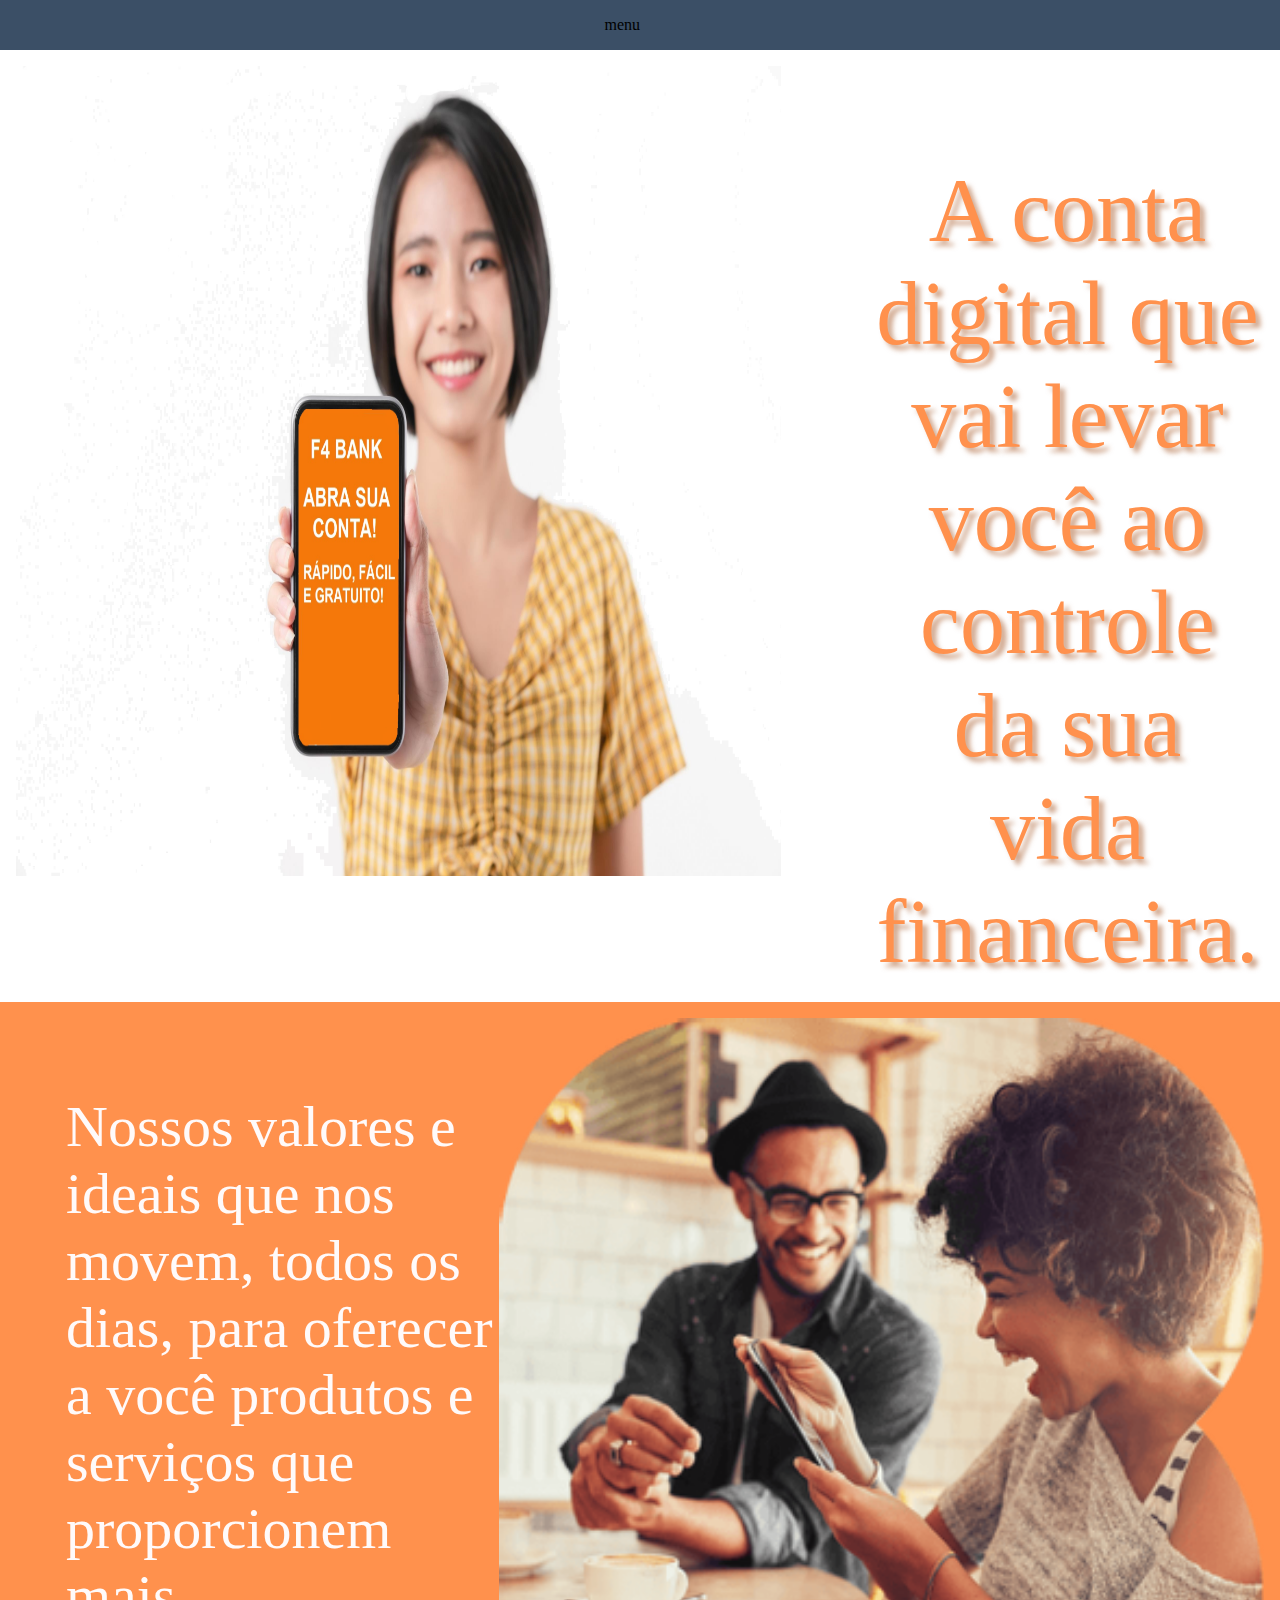
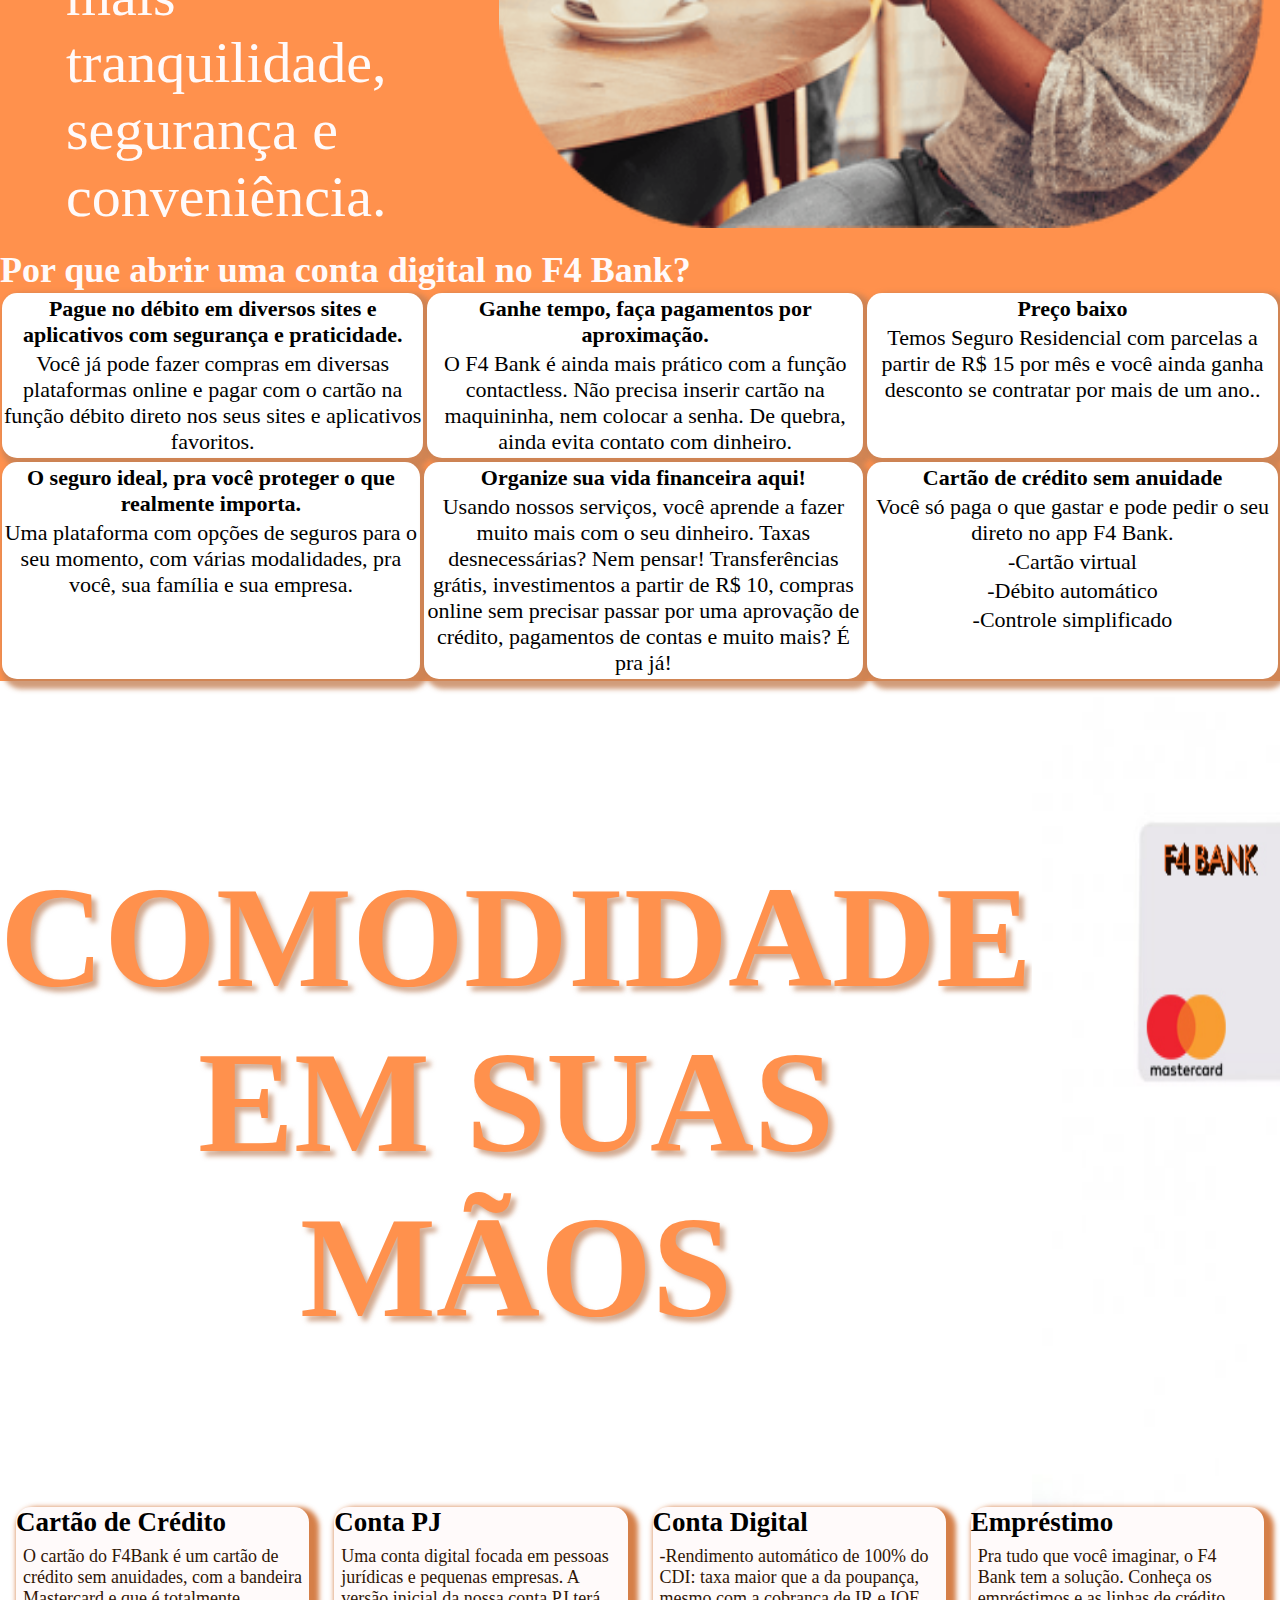
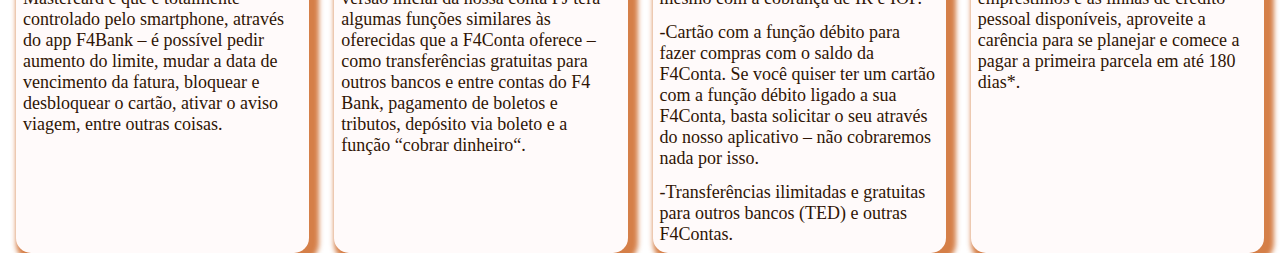
<file: index/index.html>
<!DOCTYPE html>
<html lang="pt-br">

<head>
    <meta charset="UTF-8">
    <meta name="viewport" content="width=device-width, initial-scale=1.0">
    <meta http-equiv="X-UA-Compatible" content="ie=edge">
    <link rel="stylesheet" type="text/css" href="style.css">
    <title>Produtos e Serviços</title>
</head>
<div class="header">

    <nav>
        menu
        </a>
    </nav>
</div>


<body>
    <div class="body">
        <main>
            <section class="fourbank_segundo">
                <img src="img/propaganda2.jpg">
                <p>
                    A conta digital que vai levar você ao controle da sua vida financeira.
                </p>
            </section>
            <section class="fourbank">
                <p>Nossos valores e ideais que nos movem, todos os dias, para oferecer a você produtos e serviços que proporcionem mais tranquilidade, segurança e conveniência.</p>
                <img src="img/pessoas.png">

            </section>
            <h1>Por que abrir uma conta digital no F4 Bank? </h1>

            <article class="all-browsers">
                <article class="browser">
                    <h2>Pague no débito em diversos sites e aplicativos com segurança e praticidade.</h2>
                    <p>Você já pode fazer compras em diversas plataformas online e pagar com o cartão na função débito direto nos seus sites e aplicativos favoritos.</p>
                </article>
                <article class="browser">
                    <h2>Ganhe tempo, faça pagamentos por aproximação.</h2>
                    <p>O F4 Bank é ainda mais prático com a função contactless. Não precisa inserir cartão na maquininha, nem colocar a senha. De quebra, ainda evita contato com dinheiro.</p>
                </article>
                <article class="browser">
                    <h2>Preço baixo</h2>
                    <p>Temos Seguro Residencial com parcelas a partir de R$ 15 por mês e você ainda ganha desconto se contratar por mais de um ano..</p>
                </article>
            </article>
            <article class="all-browsers">
                <article class="browser">
                    <h2>O seguro ideal, pra você proteger o que realmente importa.</h2>
                    <p>Uma plataforma com opções de seguros para o seu momento, com várias modalidades, pra você, sua família e sua empresa.</p>
                </article>
                <article class="browser">
                    <h2>Organize sua vida financeira aqui!</h2>
                    <p>Usando nossos serviços, você aprende a fazer muito mais com o seu dinheiro. Taxas desnecessárias? Nem pensar! Transferências grátis, investimentos a partir de R$ 10, compras online sem precisar passar por uma aprovação de crédito,
                        pagamentos de contas e muito mais? É pra já!</p>
                </article>
                <article class="browser">
                    <h2>Cartão de crédito sem anuidade</h2>
                    <p>
                        Você só paga o que gastar e pode pedir o seu direto no app F4 Bank.
                    </p>
                    <p>-Cartão virtual</p>
                    <p>-Débito automático</p>
                    <p>-Controle simplificado</p>
                </article>
            </article>
            <div class="imagem_cartaoF4Bank">
                <h3>COMODIDADE EM SUAS MÃOS</h3>
                <img src="img/sectionwhite.jpg" alt="Dedo humano segurando cartão F4 bank">
            </div>
            <div class="produtos">
                <div id="cartao-credito">
                    <h2>Cartão de Crédito </h2>
                    <p>O cartão do F4Bank é um cartão de crédito sem anuidades, com a bandeira Mastercard e que é totalmente controlado pelo smartphone, através do app F4Bank – é possível pedir aumento do limite, mudar a data de vencimento da fatura, bloquear
                        e desbloquear o cartão, ativar o aviso viagem, entre outras coisas. </p>
                </div>
                <div id="conta-pj">
                    <h2>Conta PJ</h2>
                    <p>Uma conta digital focada em pessoas jurídicas e pequenas empresas. A versão inicial da nossa conta PJ terá algumas funções similares às oferecidas que a F4Conta oferece – como transferências gratuitas para outros bancos e entre contas
                        do F4 Bank, pagamento de boletos e tributos, depósito via boleto e a função “cobrar dinheiro“. </p>
                </div>
                <div id="conta-digital">
                    <h2>Conta Digital</h2>
                    <p>-Rendimento automático de 100% do CDI: taxa maior que a da poupança, mesmo com a cobrança de IR e IOF.</p>
                    <p>-Cartão com a função débito para fazer compras com o saldo da F4Conta. Se você quiser ter um cartão com a função débito ligado a sua F4Conta, basta solicitar o seu através do nosso aplicativo – não cobraremos nada por isso.</p>
                    <p>-Transferências ilimitadas e gratuitas para outros bancos (TED) e outras F4Contas. </p>
                </div>
                <div id="emprestimo">
                    <h2>Empréstimo</h2>
                    <p>Pra tudo que você imaginar, o F4 Bank tem a solução. Conheça os empréstimos e as linhas de crédito pessoal disponíveis, aproveite a carência para se planejar e comece a pagar a primeira parcela em até 180 dias*.</p>
                </div>
            </div>
        </main>
    </div>
</body>

</html>
</file>
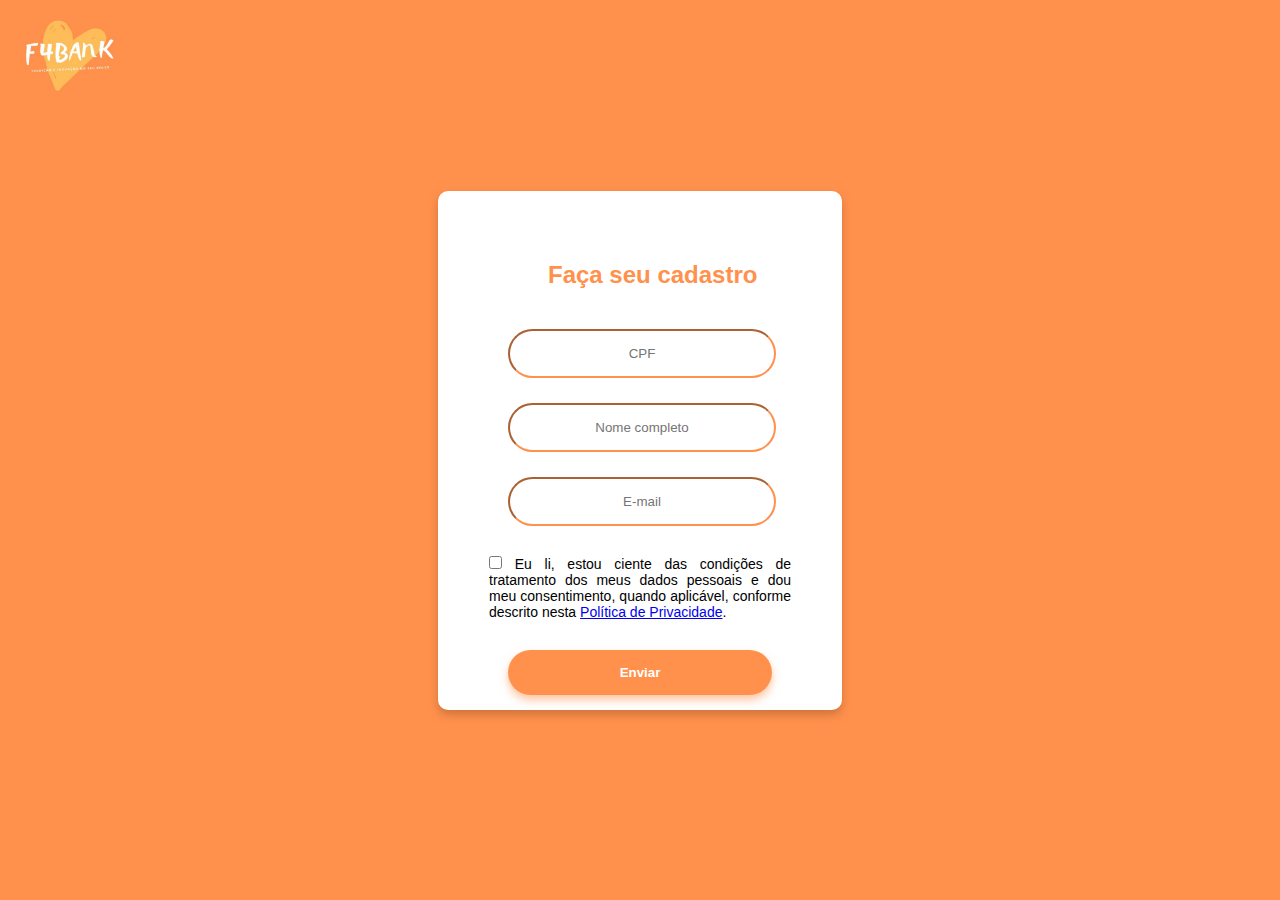
<file: cadastro.html>
<!DOCTYPE html>
<html lang="pt-br">
<head>
    <meta charset="UTF-8">
    <meta http-equiv="X-UA-Compatible" content="IE=edge">
    <meta name="viewport" content="width=device-width, initial-scale=1.0">
    <link rel="shortcut icon" href="img/favicon.ico" type="image/x-icon">
    <link rel="stylesheet" href="cadastro.css">
    <title>F4 bank</title>
</head>
<body>
    <section class="login">
        <a href="index.html"><img src="img/logo.jpeg" alt="Logo"></a>
        
        <div class="centro">
            <h2 class="seu-cadastro">Faça seu cadastro</h2>

            <input class="cpf" name="email" type="text" value="" placeholder="CPF">

            <input class="nome" name="email" type="text" value="" placeholder="Nome completo">

            <input class="email" name="senha" type="text" value="" placeholder="E-mail" >

            <span class="termos">
                <input type="checkbox" id="termos" name="termos">
                <label for="termos">
                    Eu li, estou ciente das condições de tratamento dos meus dados pessoais e dou meu consentimento, quando aplicável, conforme descrito nesta
                    <a class="privacidade" href="#">Política de Privacidade</a>.
                </label>
            </span>
  
            <a href="cadastro.html"><button type="butlin"><b>Enviar</b></button></a>
        </div>
    </section>   
</body>
</html>
</file>
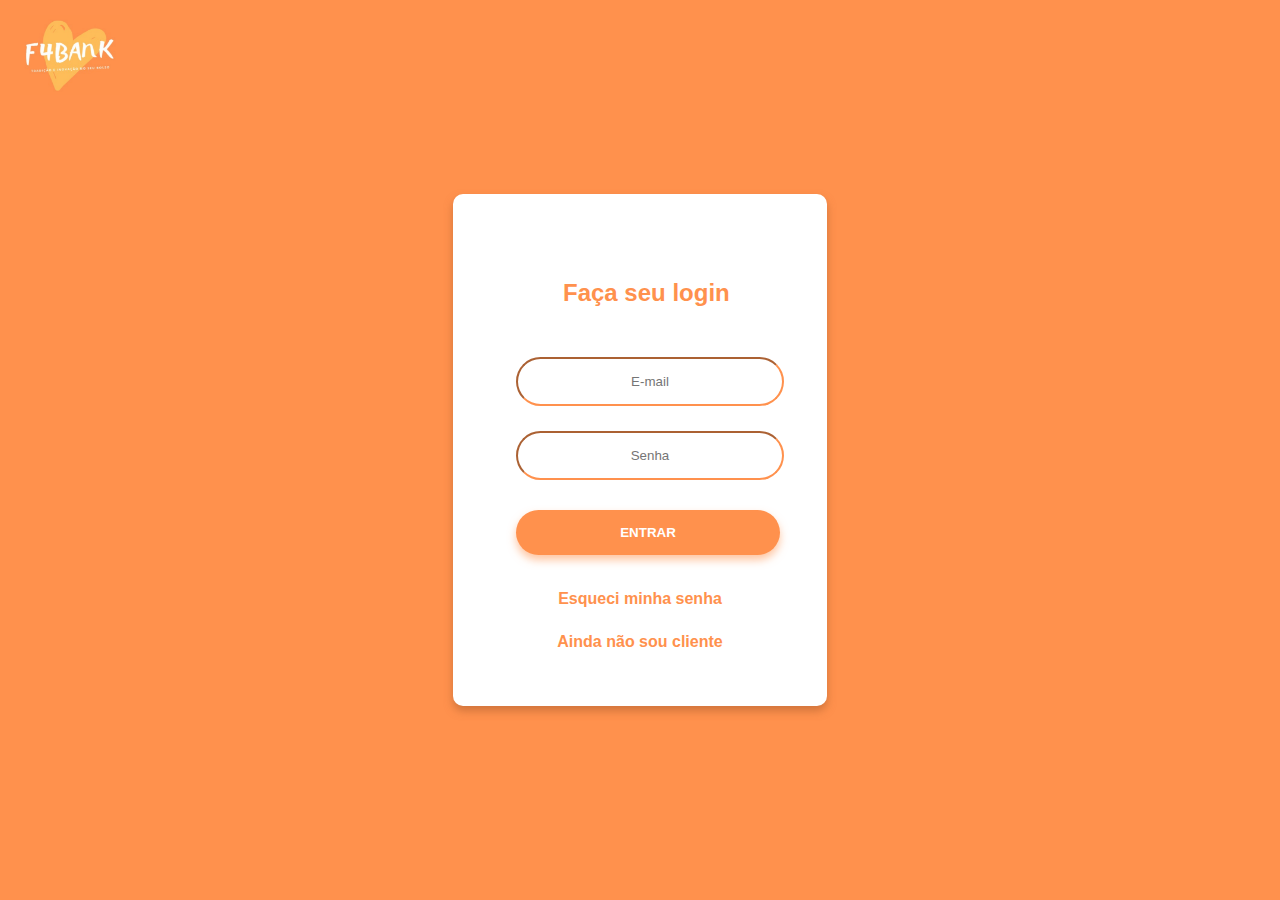
<file: login.html>
<!DOCTYPE html>
<html lang="pt-br">
<head>
    <meta charset="UTF-8">
    <meta http-equiv="X-UA-Compatible" content="IE=edge">
    <meta name="viewport" content="width=device-width, initial-scale=1.0">
    <link rel="shortcut icon" href="img/favicon.ico" type="image/x-icon">
    <link rel="stylesheet" href="login.css">
    <title>F4 bank</title>
</head>
<body>
    <section class="login">
        <a href="index.html"><img src="img/logo.jpeg" alt="Logo"></a>
        <div class="centro">
            <h2 class="seu-login">Faça seu login</h2>

            <input class="email" name="email" type="text" value="" placeholder="E-mail" >

            <input class="senha" name="senha" type="text" value="" placeholder="Senha" >

            <button type="butlin"><b>ENTRAR</b></button>

            <a href="#">
                <b><span class="reativa-senha">Esqueci minha senha</span></b>
            </a>

            <a target="_blank" href="cadastro.html">
                <b>
                    <span class="cadastro">Ainda não sou cliente</span>
                </b>
            </a>
        </div>
    </section>
</body>
</html>
</file>
<file: index/style.css>
* {
    margin: 0;
    padding: 0;
    box-sizing: border-box;
}

.body {
    width: 100vw;
    height: 100vh;
    font-family: 'Segoe UI';
}

.header {
    display: grid;
    grid-template-columns: 1fr 1fr;
    justify-items: end;
    background-color: #3b4f66;
    padding: 1em 1em;
    width: 100vw;
    align-items: center;
}


/*Background que contém o logo e frase de efeito do site*/

.fourbank {
    display: grid;
    grid-template-columns: 1fr 1fr;
    justify-items: center;
    background-color: #ff914d;
    padding: 1em 1em;
    color: snow;
}

.fourbank_segundo {
    display: grid;
    grid-template-columns: 1fr 1fr;
    justify-items: center;
    background-color: white;
    padding: 1em 1em;
    color: #ff914d;
}

.fourbank_segundo>p {
    text-align: center;
    padding-top: 1em;
    padding-left: 1em;
    font-size: 10vh;
    text-shadow: #a85d2e87 5px 5px 5px;
}

.fourbank>p {
    padding-top: 72px;
    padding-left: 48px;
    font-size: 58px;
}

h1 {
    color: snow;
    background-color: #ff914d;
    font-size: 4vh;
}

.all-browsers {
    display: grid;
    background-color: #ff914d;
}

.all-browsers>h1,
.browser {
    margin: 2px 2px 2px 2px;
    text-align: center;
}

.browser {
    background: white;
    grid-row: 1/span 1;
    border-radius: 15px;
    box-shadow: 5px 5px 5px 5px #c58156c9;
}

.browser>h2,
p {
    margin: 3px 2px 3px 2px;
    font-size: 22px;
}

img {
    height: 90vh;
    width: 85vh;
}

.produtos {
    display: grid;
    grid-template-columns: 1fr 1fr 1fr 1fr;
    column-gap: 25px;
    justify-items: center;
    padding-left: 16px;
    padding-right: 16px;
}

#conta-digital,
#emprestimo,
#conta-pj,
#cartao-credito {
    border-radius: 15px;
    box-shadow: 5px 5px 5px 5px #ca5c17c9;
    background-color: snow;
    font-family: Verdana;
    font-size: 2vh;
}

#conta-digital>p,
#emprestimo>p,
#conta-pj>p,
#cartao-credito>p {
    color: rgb(47, 21, 5);
    padding: 5px 5px 5px 5px;
    font-size: 2vh;
}

.imagem_cartaoF4Bank {
    margin-top: 16px;
    display: grid;
    grid-template-columns: 2fr 1fr;
    justify-items: stretch;
    color: #ff914d;
    align-items: center;
}

.imagem_cartaoF4Bank>h3 {
    font-size: 16vh;
    font-family: 'Segoe UI';
    text-align: center;
    text-shadow: #a85d2e87 5px 5px 5px;
}

@media screen and (max-width:700px) {
    * {
        display: block;
    }
    img {
        height: 32vh;
        width: 36vh;
    }
    .fourbank>p {
        display: flex;
        flex-direction: column;
        font-size: 4vh;
    }
    .fourbank_segundo>p {
        font-size: 4vh;
    }
    .all-browsers {
        display: flex;
        flex-direction: column;
        margin: 0;
        padding: 1em;
        background-color: lightgray;
    }
    main {
        display: flex;
        flex-direction: column;
    }
    .fourbank_segundo {
        display: flex;
        flex-direction: column;
        align-items: stretch;
    }
    h1 {
        font-size: 25px;
    }
    .fourbank_segundo>p {
        font-size: 4vh;
    }
    .fourbank {
        display: flex;
        flex-direction: column;
        align-items: center;
        padding: 1em 1em;
    }
    .fourbank>p {
        font-size: 4vh;
    }
    .imagem_cartaoF4Bank>h3 {
        font-size: 3vh;
    }
    .imagem_cartaoF4Bank>img {
        display: none;
    }
    .produtos {
        display: flex;
        flex-direction: column;
    }
    #conta-digital,
    #emprestimo,
    #conta-pj,
    #cartao-credito {
        margin-top: 6px;
        margin-bottom: 4px;
        font-size: 2vh;
    }
}
</file>
<file: cadastro.css>
*{
    margin: 0;
    padding: 0;
}

*:focus {
    outline: none;
}

.login{
    display: flex;
    position: relative;
    background-color: #ff914d;
    width: 100%;
    height: 100vh;
    justify-content: center;
    align-items: center;
}

img{
    width: 100px;
    height: 80px;
    padding: 10px 15px;
    position: absolute;
    left: 5px;
    top: 5px;
}

.centro{
    display: inline-block;
    position: absolute;
    width: 374px;
    padding: 15px;
    background-color: rgb(255, 255, 255);
    border-radius: 10px;
    box-shadow: 0px 5px 8px 0px #a85d2e87;
}

.seu-cadastro{
    display: flex;
    color: #ff914d;
    margin-top: 55px;
    margin-left: 95px; 
    flex-wrap: nowrap;
    font-family: Arial, Helvetica, sans-serif;

}

.cpf{
    display: inline-block;
    width: 264px;
    height: 45px;
    margin-top: 40px;
    margin-left: calc(50% - 132px);
    border-radius: 30px;
    border-color: #ff914d;
    text-align: center;
}

.nome{
    display: inline-block;
    width: 264px;
    height: 45px;
    margin-top: 25px;
    margin-left: calc(50% - 132px);
    border-radius: 30px; 
    border-color: #ff914d;
    text-align: center;
}

.email{
    display: inline-block;
    width: 264px;
    height: 45px;
    margin-top: 25px;
    margin-left: calc(50% - 132px);
    border-radius: 30px; 
    border-color: #ff914d;
    text-align: center;
}

.span{
    display: flex;
    text-align: justify;

    
}

button{
    display: inline-block;
    width: 264px;
    height: 45px;
    border-radius: 30px; 
    text-align: center;
    color: white;
    background-color: #ff914d;
    margin-left: calc(50% - 132px);
    box-shadow: 0px 5px 8px 0px #ff914d87;
    border: none;  
    
}

button:hover{
    color: #febd59;
    background-color: white;
}

button:active{
    color: white;
    background-color: #febd59;
}

.reativa-senha{
    display: flex;
    color: #ff914d;
    margin-top: 35px;
    margin-left: 120px; 
    flex-wrap: nowrap;
    font-family: Arial, Helvetica, sans-serif;
}

.cadastro{
    display: flex;
    color: #ff914d;
    margin-top: 25px;
    margin-left: 120px; 
    flex-wrap: nowrap;
    font-family: Arial, Helvetica, sans-serif;
}

.termos {
    display: block;
    padding: 30px 36px;
    font-family: sans-serif;
    text-align: justify;
    font-size: 14px;
}

@media screen and (max-width: 700px) {
    .login {
        display: block;
        
    }
    .termos{
        display: block;
    }
    .centro {
        margin-top: 90px;
    }
}
</file>
<file: login.css>
*{
    margin: 0;
    padding: 0;
}

*:focus {
    outline: none;
}

.login{
    display: flex;
    justify-content: center;
    align-items: center;
    position: relative;
    background-color: #ff914d;
    width: 100%;
    height: 100vh;
}

img{
    width: 100px;
    height: 80px;
    padding: 10px 15px;
    position: absolute;
    left: 5px;
    top: 5px;
}

.centro{
    display: inline-block;
    position: absolute;
    width: 374px;
    height: 512px;
    background-color: rgb(255, 255, 255);
    border-radius: 10px;
    box-shadow: 0px 5px 8px 0px #a85d2e87;
}

.seu-login{
    display: flex;
    color: #ff914d;
    margin-top: 85px;
    margin-left: 110px; 
    flex-wrap: nowrap;
    font-family: Arial, Helvetica, sans-serif;

}

.email{
    display: inline-block;
    width: 264px;
    height: 45px;
    margin-top: 50px;
    margin-left: 63px;
    border-radius: 30px;
    border-color: #ff914d;
    text-align: center;
}

.senha{
    display: inline-block;
    width: 264px;
    height: 45px;
    margin-top: 25px;
    margin-left: 63px;
    border-radius: 30px; 
    border-color: #ff914d;
    text-align: center;
}

button{
    display: inline-block;
    width: 264px;
    height: 45px;
    margin-top: 30px;
    margin-left: 63px;
    border-radius: 30px; 
    text-align: center;
    color: white;
    background-color: #ff914d;
    box-shadow: 0px 5px 8px 0px #ff914d87;
    border: none;    
}

button:hover{
    color: #febd59;
    background-color: white;
}

button:active{
    color: white;
    background-color: #febd59;
}

.reativa-senha{
    display: flex;
    justify-content: center;
    color: #ff914d;
    margin-top: 35px;
    font-family: Arial, Helvetica, sans-serif;
}

.cadastro{
    display: flex;
    color: #ff914d;
    margin-top: 25px;
    font-family: Arial, Helvetica, sans-serif;
    justify-content: center;
}

a{
    text-decoration: none;
}

.reativa-senha:hover{
    color: #febd59;

}

.cadastro:hover{
    color: #febd59;
}

@media screen and (max-width: 700px) {
    .login {
        display: block;
        justify-content: center;
        align-content: center;
    }
    .centro{
        display: inline-block;
        position: absolute;
        width: 375px;
        height: 412px;
        margin-top: 98px;
    }
    .seu-login {
        display: block;
        margin-top: 40px;
    }
    .email{
        display: block;
    }
    .senha{
        display: block;
        margin-top: 10px;
    }
    .reativa-senha{
        display: flex;
        justify-content: center;
        align-items: center;
    }
    .cadastro{
        display: flex;
        justify-content: center;
        align-items: center;
    }
}
</file>
